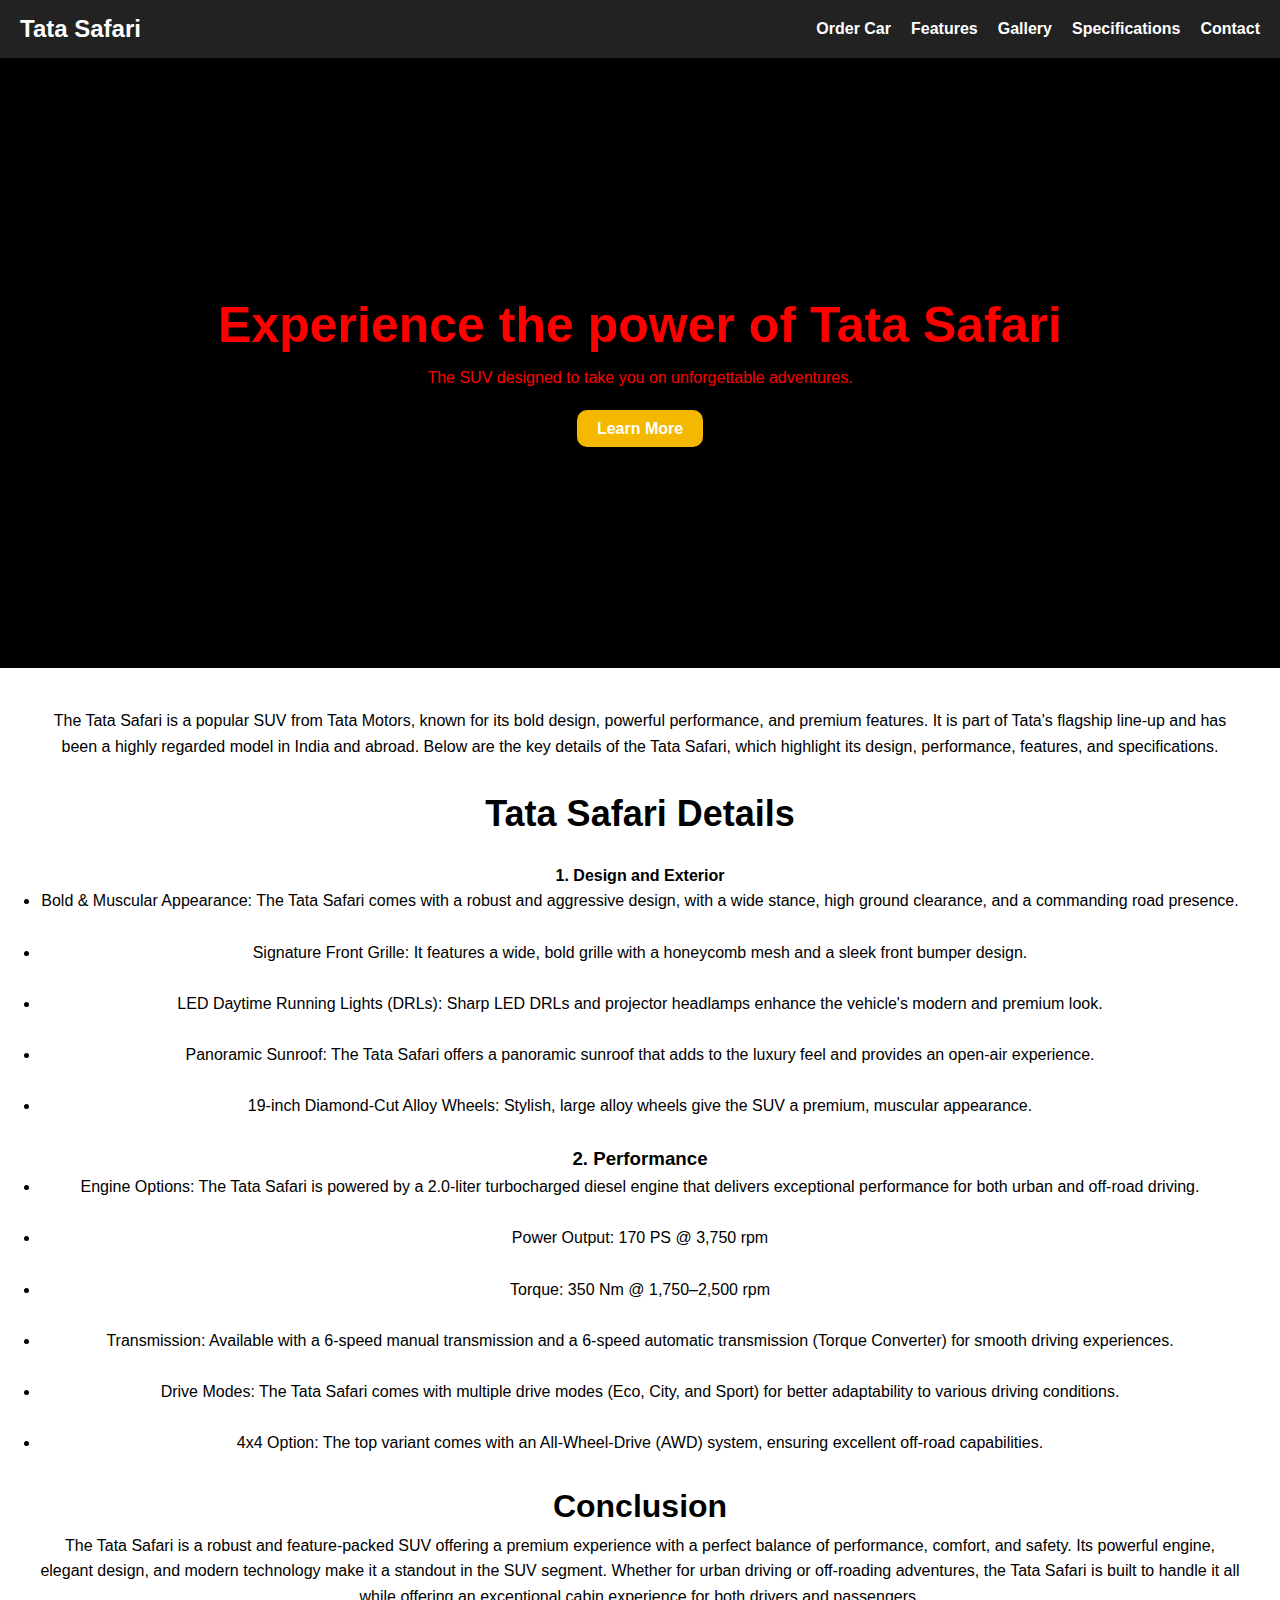
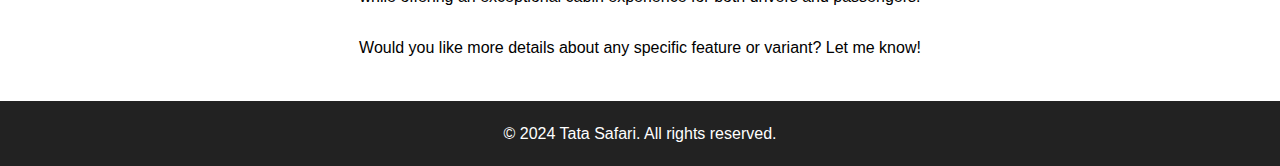
<file: index.html>
<!DOCTYPE html>
<html lang="en">
<head>
    <title>Tata Safari - Official Website</title>
    <link rel="stylesheet" href="styles3.css">
</head>
<body>
    <!-- Header Section -->
    <header>
        <div class="logo">
            <h1>Tata Safari</h1>
        </div>
        <nav>
            <ul>
                <li><a href="order form .html">Order Car</a></li>
                <li><a href="Feature.html">Features</a></li>
                <li><a href="gallry.html">Gallery</a></li>
                <li><a href="specific.html">Specifications</a></li>
                <li><a href="contect.html">Contact</a></li>
            </ul>
        </nav>
    </header>

    <!-- Hero Section -->
    <section id="hero">
        <div class="hero-text">
            
            <h2>Experience the power of Tata Safari</h2>
            <p>The SUV designed to take you on unforgettable adventures.</p><br>
            <a href="https://www.91wheels.com/cars/best-cars-in-india" class="btn">Learn More</a>
        </div>
    </section>
    <!-- Contact Section -->
    <section id="contact">
        <p>The Tata Safari is a popular SUV from Tata Motors, known for its bold design, powerful performance, and premium features. It is part of Tata's flagship line-up and has been a highly regarded model in India and abroad. Below are the key details of the Tata Safari, which highlight its design, performance, features, and specifications.</p><br>
        <h2>Tata Safari Details</h2>
        <p><b>1. Design and Exterior</b></p>

       <ul>
        <li>Bold & Muscular Appearance: The Tata Safari comes with a robust and aggressive design, with a wide stance, high ground clearance, and a commanding road presence.</li><br>
        <li>Signature Front Grille: It features a wide, bold grille with a honeycomb mesh and a sleek front bumper design.</li><br>
        <li>LED Daytime Running Lights (DRLs): Sharp LED DRLs and projector headlamps enhance the vehicle's modern and premium look.</li><br>
        <li>Panoramic Sunroof: The Tata Safari offers a panoramic sunroof that adds to the luxury feel and provides an open-air experience.</li><br>
        <li>19-inch Diamond-Cut Alloy Wheels: Stylish, large alloy wheels give the SUV a premium, muscular appearance.</li><br>
       </ul>
       <h3><b>2. Performance</b></h3>
       <ul>
        <li>Engine Options: The Tata Safari is powered by a 2.0-liter turbocharged diesel engine that delivers exceptional performance for both urban and off-road driving.</li><br>
        <li>Power Output: 170 PS @ 3,750 rpm</li><br>
        <li>Torque: 350 Nm @ 1,750–2,500 rpm</li><br>
        <li>Transmission: Available with a 6-speed manual transmission and a 6-speed automatic transmission (Torque Converter) for smooth driving experiences.</li><br>
        <li>Drive Modes: The Tata Safari comes with multiple drive modes (Eco, City, and Sport) for better adaptability to various driving conditions.</li><br>
        <li>4x4 Option: The top variant comes with an All-Wheel-Drive (AWD) system, ensuring excellent off-road capabilities.</li><br>
       </ul>
       <h1>Conclusion</h1>
       <p>The Tata Safari is a robust and feature-packed SUV offering a premium experience with a perfect balance of performance, comfort, and safety. Its powerful engine, elegant design, and modern technology make it a standout in the SUV segment. Whether for urban driving or off-roading adventures, the Tata Safari is built to handle it all while offering an exceptional cabin experience for both drivers and passengers.</p><br>
       <p>Would you like more details about any specific feature or variant? Let me know!</p>
    </section>

    <!-- Footer -->
    <footer>
        <p>&copy; 2024 Tata Safari. All rights reserved.</p>
    </footer>
</body>
</html>
</file>
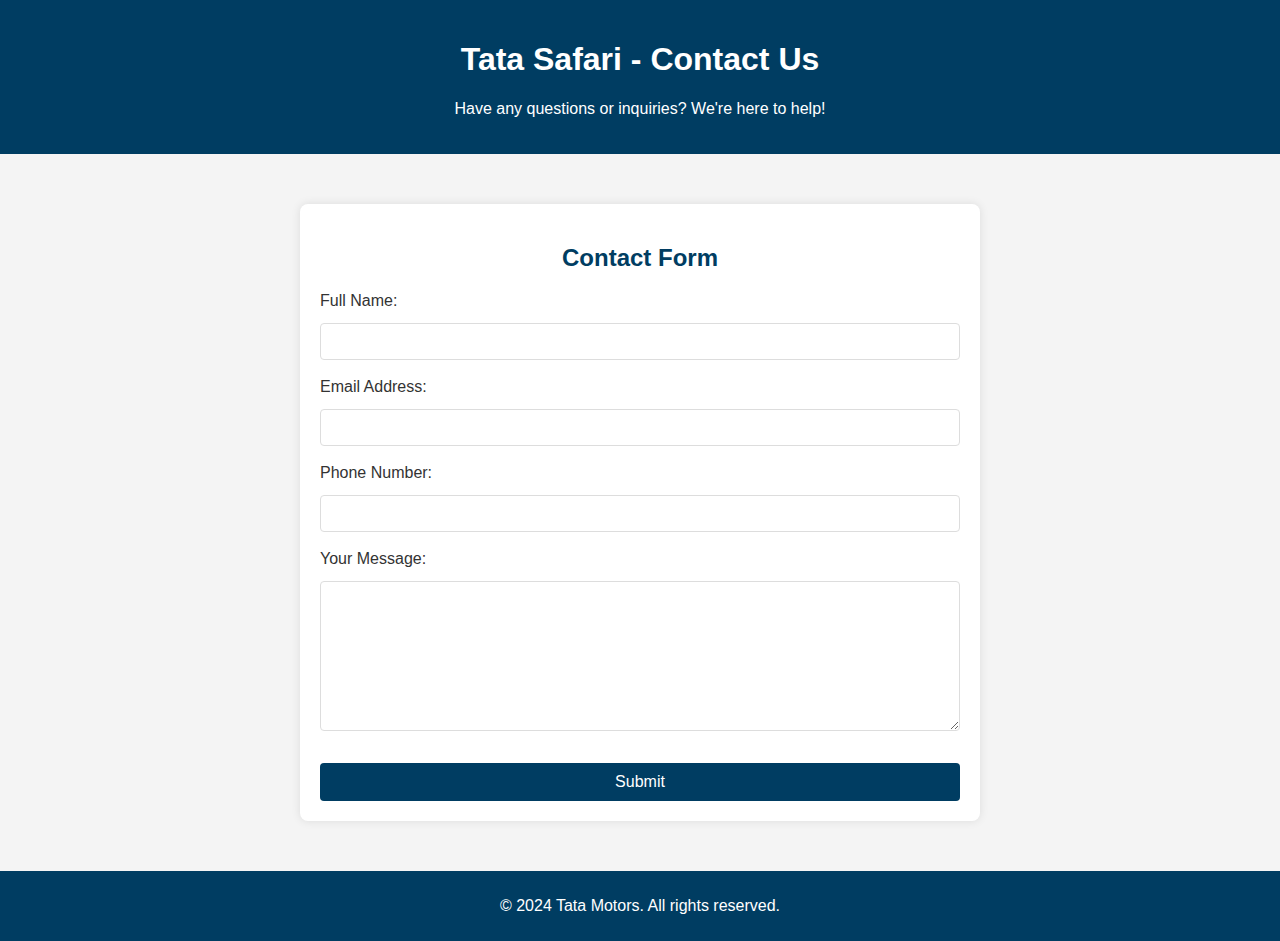
<file: contact.html>
<!DOCTYPE html>
<html lang="en">
<head>
   
    <title>Contact Us - Tata Safari</title>
    <style>
        body {
            font-family: Arial, sans-serif;
            margin: 0;
            padding: 0;
            background-color: #f4f4f4;
        }

        header {
            background-color: #003d62;
            color: white;
            padding: 20px;
            text-align: center;
        }

        .container {
            width: 50%;
            margin: 50px auto;
            background-color: white;
            padding: 20px;
            border-radius: 8px;
            box-shadow: 0 0 10px rgba(0, 0, 0, 0.1);
        }

        h2 {
            text-align: center;
            color: #003d62;
        }

        label {
            display: block;
            margin: 10px 0 5px;
            color: #333;
        }

        input[type="text"],
        input[type="email"],
        textarea {
            width: 100%;
            padding: 10px;
            margin: 8px 0;
            border: 1px solid #ddd;
            border-radius: 4px;
            box-sizing: border-box;
        }

        textarea {
            resize: vertical;
            height: 150px;
        }

        button {
            background-color: #003d62;
            color: white;
            padding: 10px 20px;
            border: none;
            border-radius: 4px;
            cursor: pointer;
            font-size: 16px;
            width: 100%;
            margin-top: 20px;
        }

        button:hover {
            background-color: #006ab1;
        }

        .footer {
            text-align: center;
            background-color: #003d62;
            color: white;
            padding: 10px;
            margin-top: 20px;
        }
    </style>
</head>
<body>

    <header>
        <h1>Tata Safari - Contact Us</h1>
        <p>Have any questions or inquiries? We're here to help!</p>
    </header>

    <div class="container">
        <h2>Contact Form</h2>

        <!-- Contact Us Form -->
        <form action="submit_contact_form.php" method="POST">
            <label for="name">Full Name:</label>
            <input type="text" id="name" name="name" required>

            <label for="email">Email Address:</label>
            <input type="email" id="email" name="email" required>

            <label for="phone">Phone Number:</label>
            <input type="text" id="phone" name="phone" required>

            <label for="message">Your Message:</label>
            <textarea id="message" name="message" required></textarea>

            <button type="submit">Submit</button>
        </form>
    </div>

    <div class="footer">
        <p>&copy; 2024 Tata Motors. All rights reserved.</p>
    </div>

</body>
</html>
</file>
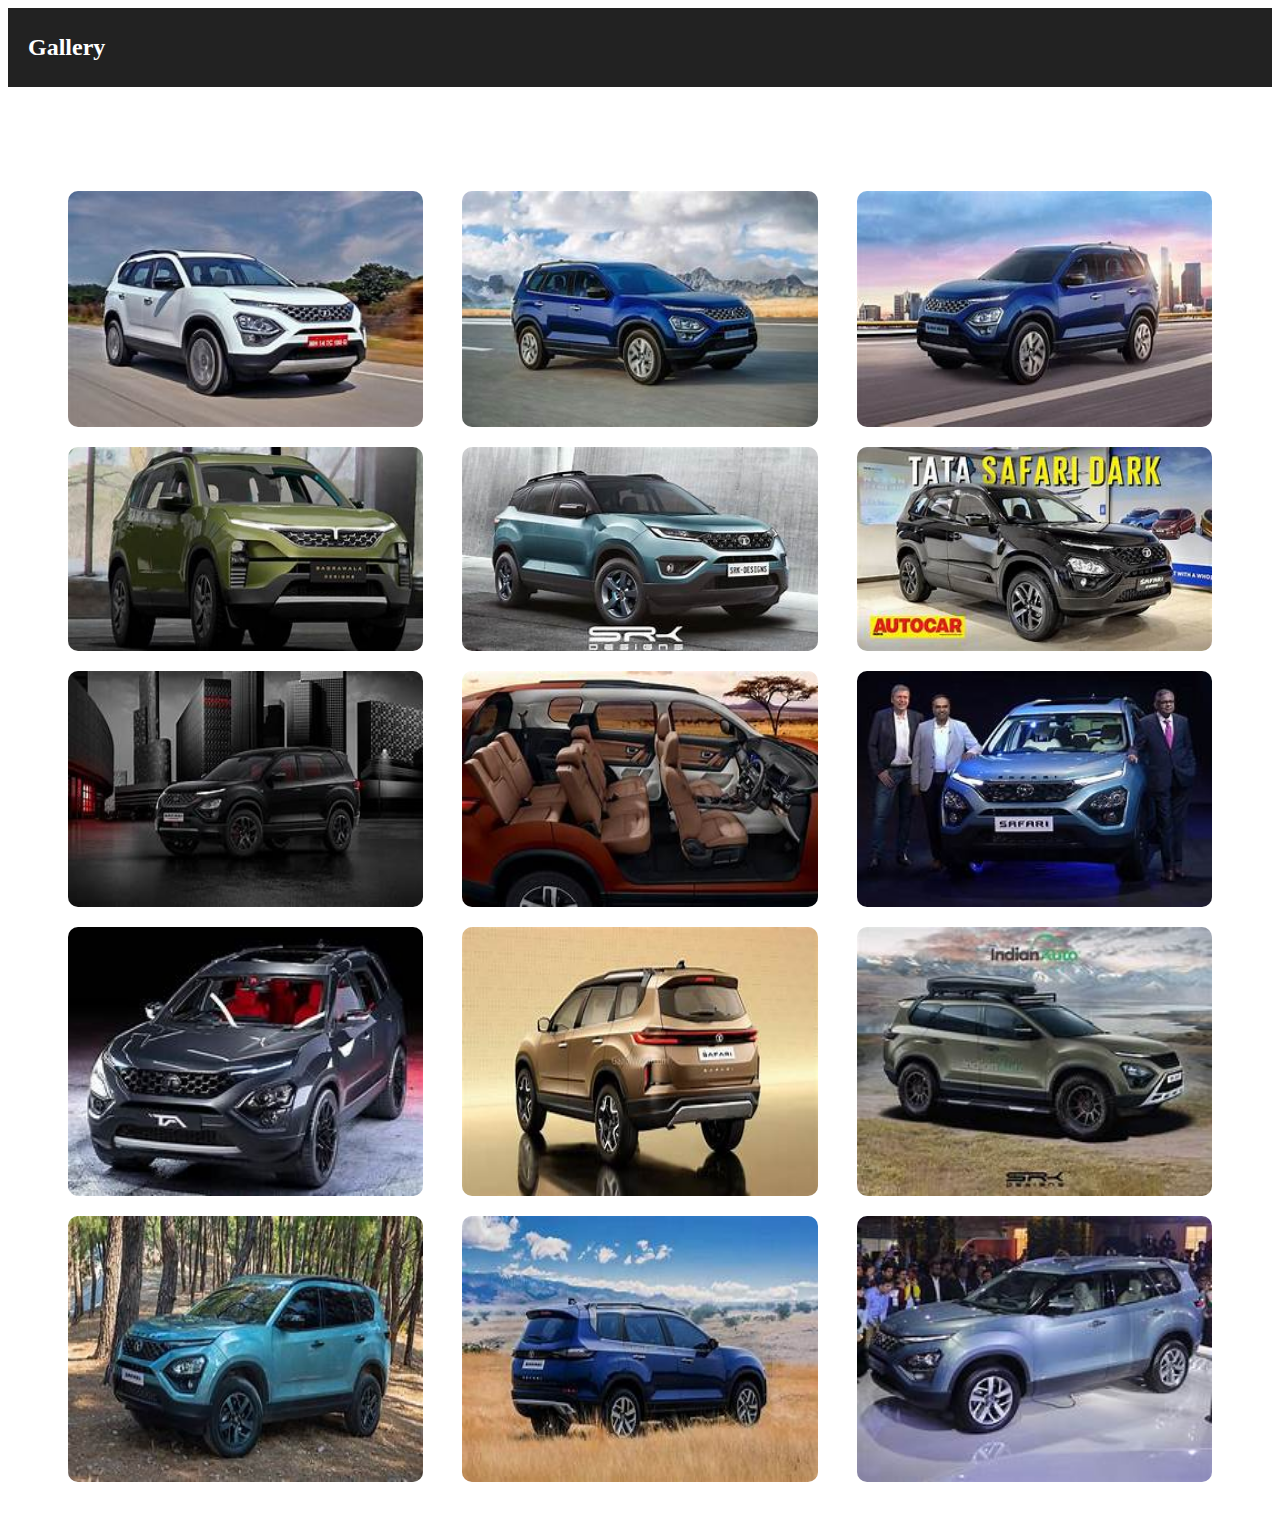
<file: Gallery.html>
<!DOCTYPE html>
<html>
<head>
<title>tata safari</title>
<link rel="stylesheet" href="gallery.css">
</head>
<body>
    <!--header-->
    <header>
        <div class="logo">
            <h1>Gallery</h1>
        </div>
    </header><!-- Gallery Section -->
    <section id="gallery"><br><br><br>
        
        <div class="image-gallery">
            <img src="1.jpg" alt="tata safari image 1">
            <img src="2.jpg" alt="Tata Safari Image 2">
            <img src="3.jpg" alt="Tata Safari Image 3">
            <img src="4.jpg"alt="tata safari image 4">
            <img src="5.jpg" alt="tata safari image 5">
            <img src="6.jpg" alt="tata safari image 6">
            <img src="7.jpg" alt="tata safari image 7">
            <img src="8.jpg" alt="tata safari image 8">
            <img src="9.jpg" alt="tata safari image 9">
            <img src="10.jpg" alt="tata safari image 10">
            <img src="11.jpg" alt="tata safari image 11">
            <img src="12.jpg" alt="tata safari image 12">
            <img src="13.jpg" alt="tata safari image 13">
            <img src="14.jpg" alt="tata safari image 14">
            <img src="15.jpg" alt="tata safari image 15">
            
        </div>
    </section>
    
</body>
</html>
</file>
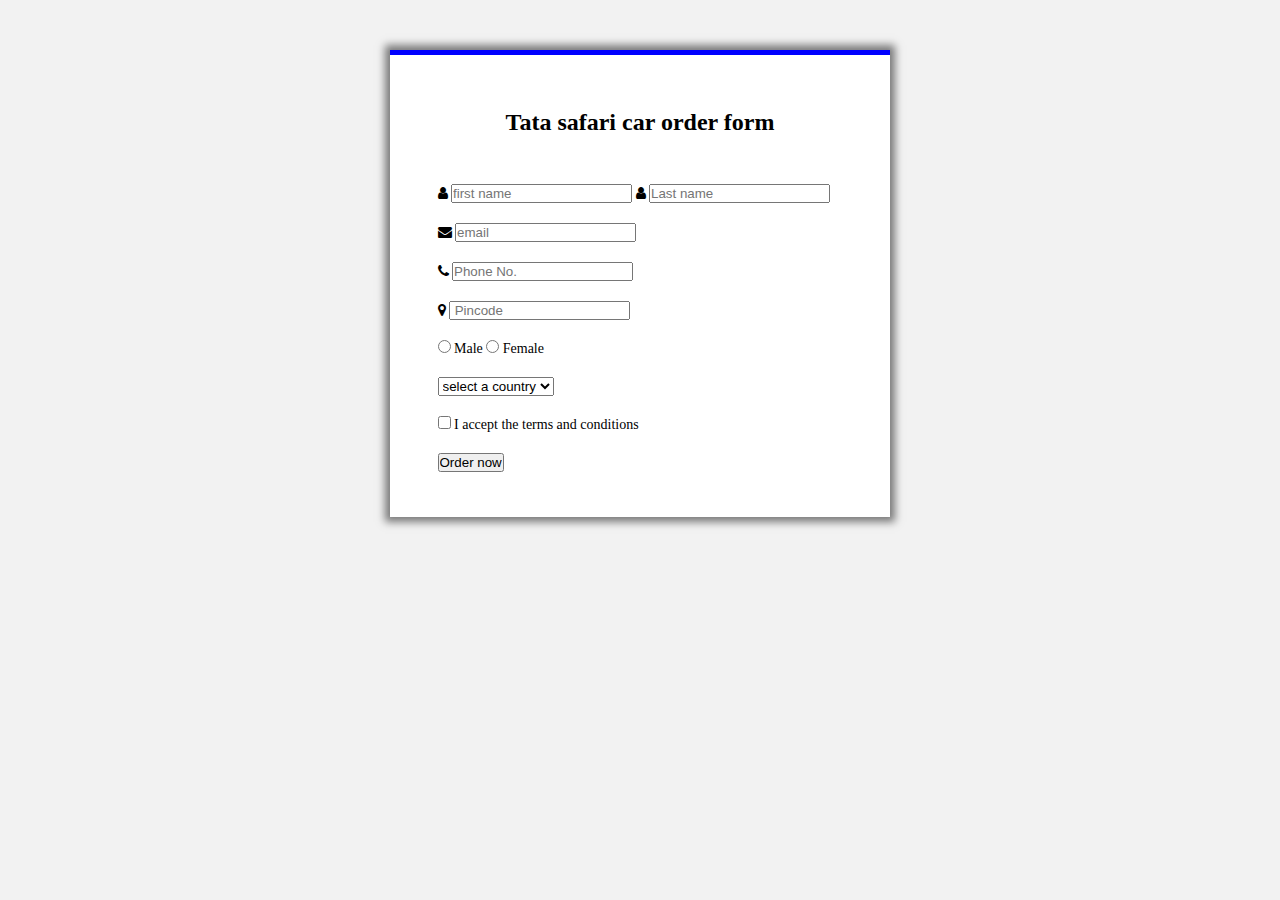
<file: ordercar.html>
<!DOCTYPE html>
<html lang="en">
<head>
   
    <title>Tata safari oder Form </title>
    <link rel="stylesheet" type="text/css" href="stylesorder.css">

    <!-- Add icon library -->
<link rel="stylesheet" href="https://cdnjs.cloudflare.com/ajax/libs/font-awesome/4.7.0/css/font-awesome.min.css">

    
</head>
<body>
    <div class="container">
        <h2>Tata safari car  order form </h2>
        <div class="form-container">
            <form>
                <div class="input-name">
                    <i class="fa fa-user" aria-hidden="true"></i>
                    <input type="text" placeholder="first name" class="name">

                    <span>
                        <i class="fa fa-user" aria-hidden="true"></i>
                        <input type="text" placeholder="Last name" class="name">

                    </span>
                </div>

                <div class="input-name">
                    <i class="fa fa-envelope email" aria-hidden="true"></i>
                    <input type="email" placeholder="email" class="text-name">
                </div>
                <div class="input-name">
                    <i class="fa fa-phone" aria-hidden="true"></i>
                    <input type="text" placeholder="Phone No." class="text-name">
                </div>
                <div class="input-name">
                    <i class="fa fa-map-marker" aria-hidden="true"></i>
                    <input type="text" placeholder=" Pincode" class="text-name">
                </div>
                <div class="input-name">
                    <input type="radio" class="radio-button" name="r1">
                    <label>Male</label>
                    <input type="radio" class="radio-button" name="r1">
                    <label>Female</label>
                </div>
                <div class="input-name">
                    <select class="country">
                        <option>select a country</option>
                        <option>India</option>
                        <option>Italy</option>
                        <option>Nepal</option>
                        <option>Bhutan</option>
                        <option>japan</option>
                    </select>
                    <div class="arrow"></div>

                </div>
                <div class="input-name">
                   <input type="checkbox" class="check-button">
                   <label>I accept the terms and conditions</label>
                </div>
                <div class="input-name">
                    <input type="submit" class="button"  value="Order now">
                    
                 </div>

            </form>
        </div>

    </div>
    
</body>
</html>
</file>
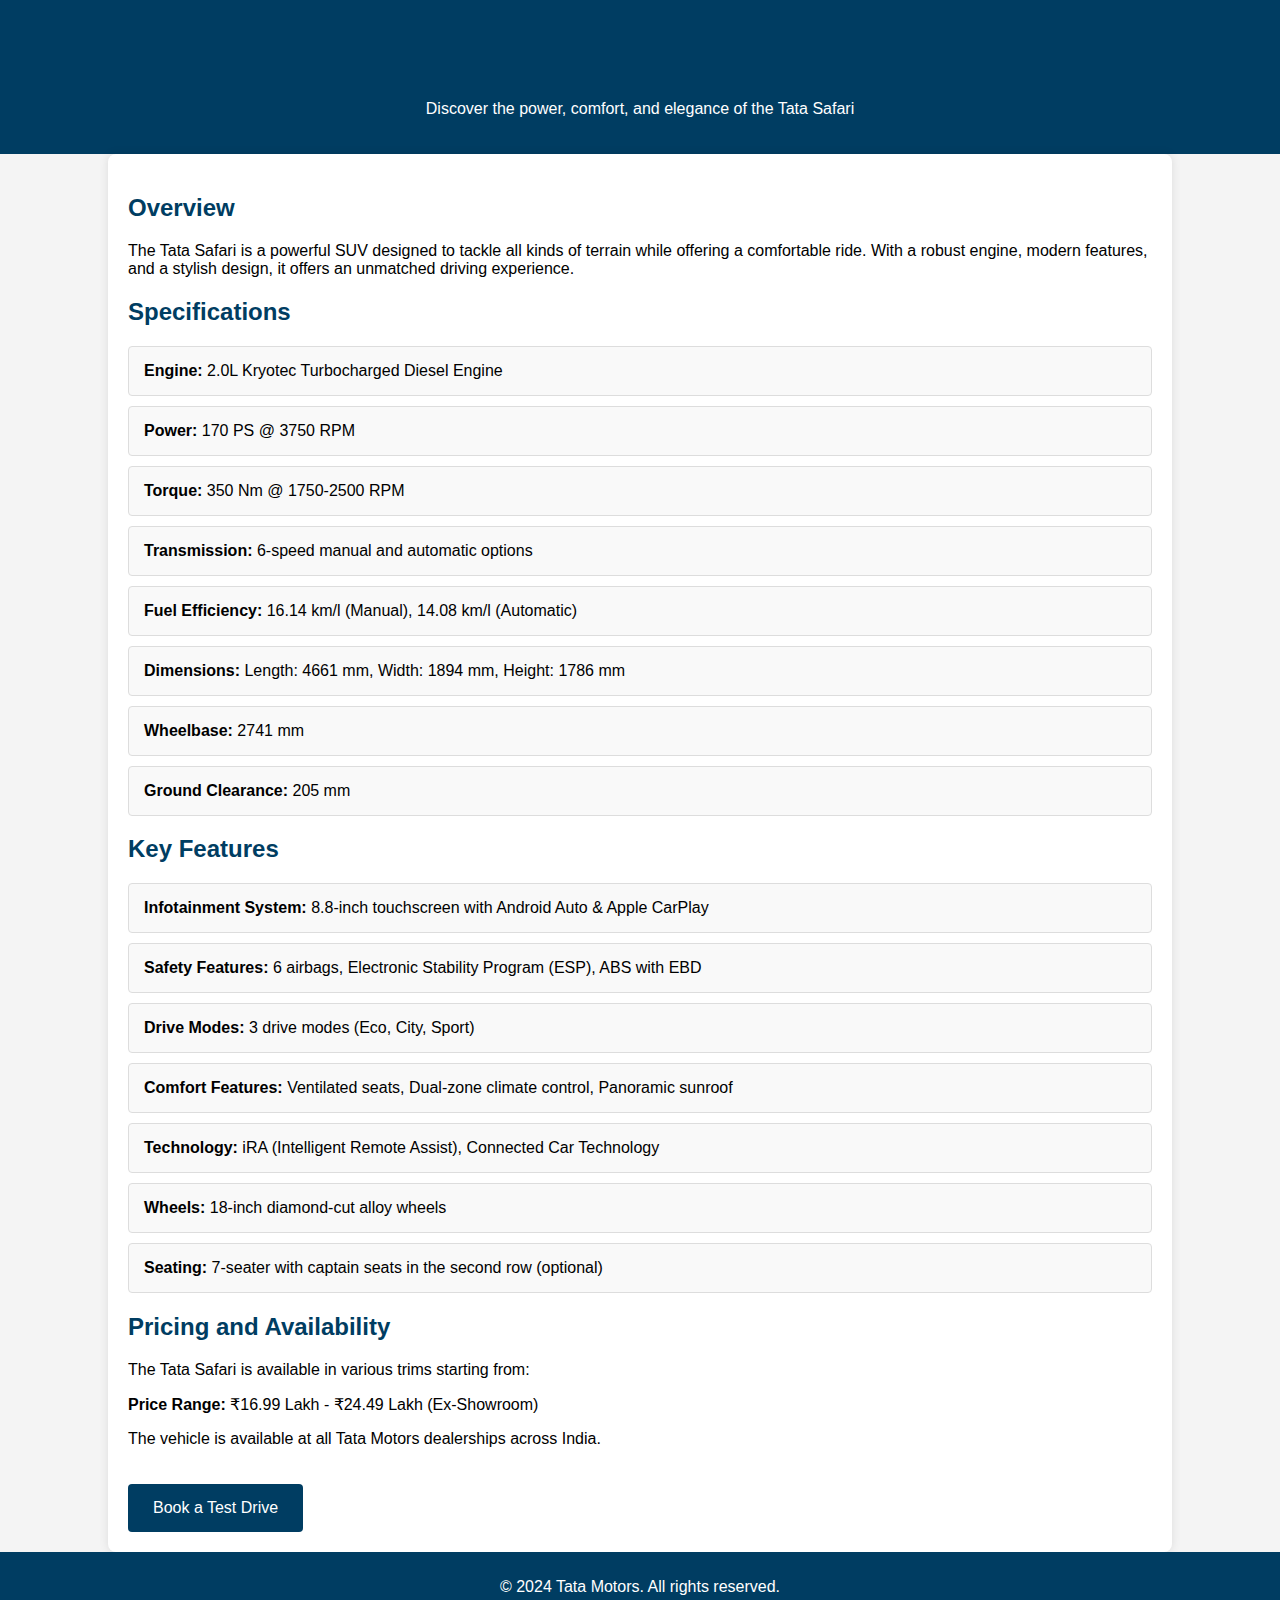
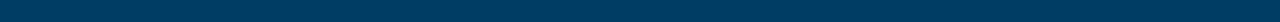
<file: specific.html>
<!DOCTYPE html>
<html lang="en">
<head>
    <meta charset="UTF-8">
    <meta name="viewport" content="width=device-width, initial-scale=1.0">
    <meta http-equiv="X-UA-Compatible" content="ie=edge">
    <title>Tata Safari Specifications</title>
    <style>
        body {
            font-family: Arial, sans-serif;
            margin: 0;
            padding: 0;
            background-color: #f4f4f4;
        }

        header {
            background-color: #003d62;
            color: white;
            padding: 20px;
            text-align: center;
        }

        .container {
            width: 80%;
            margin: 0 auto;
            padding: 20px;
            background-color: white;
            border-radius: 8px;
            box-shadow: 0 0 10px rgba(0, 0, 0, 0.1);
        }

        h1, h2 {
            color: #003d62;
        }

        .specifications, .features {
            list-style-type: none;
            padding: 0;
        }

        .specifications li, .features li {
            background-color: #f9f9f9;
            border: 1px solid #ddd;
            margin: 10px 0;
            padding: 15px;
            border-radius: 4px;
        }

        footer {
            text-align: center;
            padding: 10px;
            background-color: #003d62;
            color: white;
        }

        .cta-button {
            background-color: #003d62;
            color: white;
            padding: 15px 25px;
            text-decoration: none;
            font-size: 16px;
            border-radius: 4px;
            display: inline-block;
            margin-top: 20px;
        }

        .cta-button:hover {
            background-color: #006ab1;
        }
    </style>
</head>
<body>

    <header>
        <h1>Tata Safari - Specifications</h1>
        <p>Discover the power, comfort, and elegance of the Tata Safari</p>
    </header>

    <div class="container">
        <!-- Overview Section -->
        <section>
            <h2>Overview</h2>
            <p>The Tata Safari is a powerful SUV designed to tackle all kinds of terrain while offering a comfortable ride. With a robust engine, modern features, and a stylish design, it offers an unmatched driving experience.</p>
        </section>

        <!-- Specifications Section -->
        <section>
            <h2>Specifications</h2>
            <ul class="specifications">
                <li><strong>Engine:</strong> 2.0L Kryotec Turbocharged Diesel Engine</li>
                <li><strong>Power:</strong> 170 PS @ 3750 RPM</li>
                <li><strong>Torque:</strong> 350 Nm @ 1750-2500 RPM</li>
                <li><strong>Transmission:</strong> 6-speed manual and automatic options</li>
                <li><strong>Fuel Efficiency:</strong> 16.14 km/l (Manual), 14.08 km/l (Automatic)</li>
                <li><strong>Dimensions:</strong> Length: 4661 mm, Width: 1894 mm, Height: 1786 mm</li>
                <li><strong>Wheelbase:</strong> 2741 mm</li>
                <li><strong>Ground Clearance:</strong> 205 mm</li>
            </ul>
        </section>

        <!-- Features Section -->
        <section>
            <h2>Key Features</h2>
            <ul class="features">
                <li><strong>Infotainment System:</strong> 8.8-inch touchscreen with Android Auto & Apple CarPlay</li>
                <li><strong>Safety Features:</strong> 6 airbags, Electronic Stability Program (ESP), ABS with EBD</li>
                <li><strong>Drive Modes:</strong> 3 drive modes (Eco, City, Sport)</li>
                <li><strong>Comfort Features:</strong> Ventilated seats, Dual-zone climate control, Panoramic sunroof</li>
                <li><strong>Technology:</strong> iRA (Intelligent Remote Assist), Connected Car Technology</li>
                <li><strong>Wheels:</strong> 18-inch diamond-cut alloy wheels</li>
                <li><strong>Seating:</strong> 7-seater with captain seats in the second row (optional)</li>
            </ul>
        </section>

        <!-- Pricing and Availability -->
        <section>
            <h2>Pricing and Availability</h2>
            <p>The Tata Safari is available in various trims starting from:</p>
            <p><strong>Price Range:</strong> ₹16.99 Lakh - ₹24.49 Lakh (Ex-Showroom)</p>
            <p>The vehicle is available at all Tata Motors dealerships across India.</p>
        </section>

        <!-- Call to Action -->
        <section>
            <a href="testdrive.html" class="cta-button">Book a Test Drive</a>
        </section>
    </div>

    <footer>
        <p>&copy; 2024 Tata Motors. All rights reserved.</p>
    </footer>

</body>
</html>
</file>
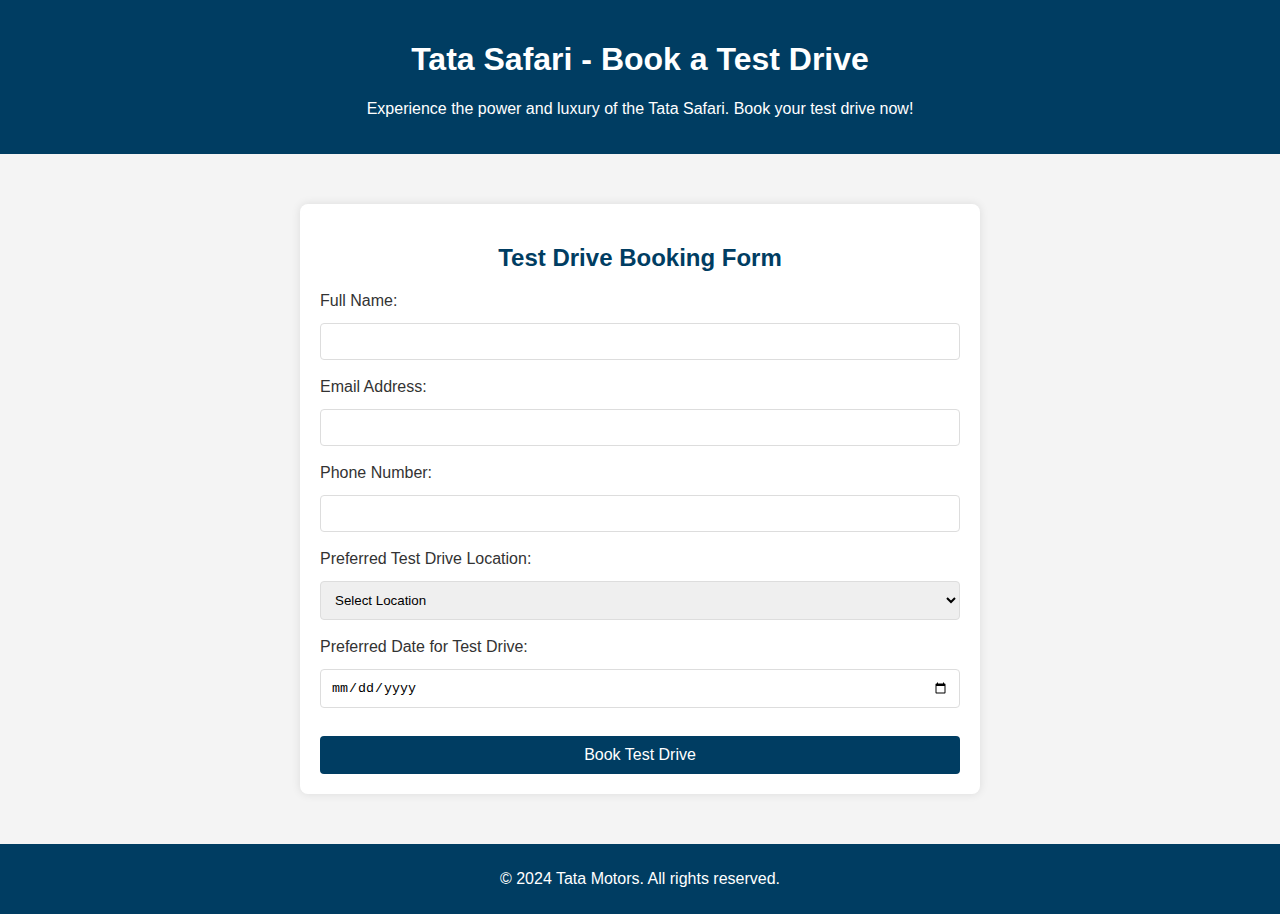
<file: testdrive.html>
<!DOCTYPE html>
<html lang="en">
<head>
    <meta charset="UTF-8">
    <meta name="viewport" content="width=device-width, initial-scale=1.0">
    <meta http-equiv="X-UA-Compatible" content="ie=edge">
    <title>Book a Test Drive - Tata Safari</title>
    <style>
        body {
            font-family: Arial, sans-serif;
            background-color: #f4f4f4;
            margin: 0;
            padding: 0;
        }

        header {
            background-color: #003d62;
            color: white;
            padding: 20px;
            text-align: center;
        }

        .container {
            width: 50%;
            margin: 50px auto;
            background-color: white;
            padding: 20px;
            border-radius: 8px;
            box-shadow: 0 0 10px rgba(0, 0, 0, 0.1);
        }

        h2 {
            text-align: center;
            color: #003d62;
        }

        label {
            display: block;
            margin: 10px 0 5px;
            color: #333;
        }

        input[type="text"],
        input[type="email"],
        input[type="tel"],
        input[type="date"],
        select {
            width: 100%;
            padding: 10px;
            margin: 8px 0;
            border: 1px solid #ddd;
            border-radius: 4px;
            box-sizing: border-box;
        }

        button {
            background-color: #003d62;
            color: white;
            padding: 10px 20px;
            border: none;
            border-radius: 4px;
            cursor: pointer;
            font-size: 16px;
            width: 100%;
            margin-top: 20px;
        }

        button:hover {
            background-color: #006ab1;
        }

        .footer {
            text-align: center;
            background-color: #003d62;
            color: white;
            padding: 10px;
            margin-top: 20px;
        }
    </style>
</head>
<body>

    <header>
        <h1>Tata Safari - Book a Test Drive</h1>
        <p>Experience the power and luxury of the Tata Safari. Book your test drive now!</p>
    </header>

    <div class="container">
        <h2>Test Drive Booking Form</h2>

        <form action="submit_form.php" method="POST">
            <label for="name">Full Name:</label>
            <input type="text" id="name" name="name" required>

            <label for="email">Email Address:</label>
            <input type="email" id="email" name="email" required>

            <label for="phone">Phone Number:</label>
            <input type="tel" id="phone" name="phone" required>

            <label for="location">Preferred Test Drive Location:</label>
            <select id="location" name="location" required>
                <option value="">Select Location</option>
                <option value="Mumbai">Mumbai</option>
                <option value="Delhi">Delhi</option>
                <option value="Bangalore">Bangalore</option>
                <option value="Chennai">Chennai</option>
                <option value="Kolkata">Kolkata</option>
                <option value="Hyderabad">Hyderabad</option>
            </select>

            <label for="test_drive_date">Preferred Date for Test Drive:</label>
            <input type="date" id="test_drive_date" name="test_drive_date" required>

            <button type="submit">Book Test Drive</button>
        </form>
    </div>

    <div class="footer">
        <p>&copy; 2024 Tata Motors. All rights reserved.</p>
    </div>

</body>
</html>
</file>
<file: gallery.css>
/* Header */
header {
    background: #222;
    color: white;
    padding: 10px 20px;
    display: flex;
    justify-content: space-between;
    align-items: center;
}

header .logo h1 {
    font-size: 24px;
    text-align: center;
}

header nav ul {
    list-style: none;
    display: flex;
}

header nav ul li {
    margin-left: 20px;
}

header nav ul li a {
    text-decoration: none;
    color: white;
    font-weight: bold;
}
/* Gallery Section */
#gallery {
    background-color: #fff;
    padding: 40px;
    text-align:center;
}

#gallery h2 {
    font-size: 36px;
    margin-bottom: 20px;
}

.image-gallery {
    display: flex;
    justify-content: space-around;
    flex-wrap: wrap;
}

.image-gallery img {
    width: 30%;
    margin: 10px;
    border-radius: 10px;
}
</file>
<file: stylesorder.css>
*
{
    margin: 0;
    padding: 0;
    box-sizing: border-box;
}
body
{
    font-size: 14px;
    background: #f2f2f2;
}
.container
{
    background: white;
    width: 500px;
    padding: 25px;
    margin: 50px auto 0;
    border-top: 5px solid blue;
    box-shadow: 0 0 8px 5px rgba(0 ,0 ,0 ,0.5);
}
.container h2
{font-size: 24px;
    line-height: 24px;
     padding: 30px;
     text-align: center;

}
.input-name
{
    width: 90%;
    position: relative;
    margin: 20px auto;
}
</file>
<file: styles3.css>
/* Reset some default styles */
* {
    margin: 0;
    padding: 0;
    box-sizing: border-box;
}

body {
    font-family: Arial, sans-serif;
    line-height: 1.6;
    background-color: black;
}

/* Header */
header {
    background: #222;
    color: white;
    padding: 10px 20px;
    display: flex;
    justify-content: space-between;
    align-items: center;
}

header .logo h1 {
    font-size: 24px;
}

header nav ul {
    list-style: none;
    display: flex;
}

header nav ul li {
    margin-left: 20px;
}

header nav ul li a {
    text-decoration: none;
    color: white;
    font-weight: bold;
}

/* Hero Section */
#hero {
    background-image: url("https://th.bing.com/th/id/R.c0fb8d8ea31064e6efcd489d3eeea6b1?rik=vxoaNUCdTKCpMw&riu=http%3a%2f%2fteamcardelight.com%2fwp-content%2fuploads%2f2024%2f02%2fNew-2024-Tata-Safari-Red-Dark-Edition-Revealed-Does-it-Get-Any-New-Features_.png&ehk=inXT4s9NatfkkEyD4%2beEPqrZINuLGAaKZ01mBneqHpo%3d&risl=&pid=ImgRaw&r=0");
    background-size:auto;
   
   
    color: red;
    height:610px;
    display: flex;
    justify-content: center;
    align-items: center;
    text-align: center;
    padding: 50px;
}

#hero .hero-text h2 {
    font-size: 50px;
}

#hero .btn {
    padding: 10px 20px;
    background-color: #f5b800;
    color: white;
    text-decoration: none;
    font-weight: bold;
    border-radius: 10px;
}

/* Features Section */
#features {
    padding: 40px;
    text-align: center;
    background-color: #ffffff;
}

#features h2 {
    font-size: 36px;
    margin-bottom: 20px;
}

.feature-list {
    display: flex;
    justify-content: space-around;
    flex-wrap: wrap;
}

.feature-item {
    width: 30%;
    padding: 20px;
    background-color: #eaeaea;
    margin: 10px;
    border-radius: 10px;
}

.feature-item h3 {
    font-size: 24px;
    margin-bottom: 10px;
}
/* Specifications Section */
#specs {
    padding: 40px;
    background-color: #f4f4f4;
}

#specs h2 {
    font-size: 36px;
    text-align: center;
    margin-bottom: 20px;
}

#specs ul {
    list-style: none;
    text-align: center;
}

#specs ul li {
    font-size: 20px;
    margin: 10px 0;
}

/* Contact Section */
#contact {
    padding: 40px;
    background-color: #ffffff;
    text-align: center;
}

#contact h2 {
    font-size: 36px;
    margin-bottom: 20px;
}

#contact form {
    display: flex;
    flex-direction: column;
    align-items: center;
}

#contact form input, #contact form textarea {
    width: 50%;
    padding: 10px;
    margin: 10px;
    border-radius: 5px;
    border: 1px solid #ddd;
}

#contact form button {
    padding: 10px 20px;
    background-color: #f5b800;
    border: none;
    color: rgb(255, 255, 255);
    font-size: 16px;
    border-radius: 5px;
}

/* Footer */
footer {
    background-color: #222;
    color: white;
    text-align: center;
    padding: 20px;
}
</file>
